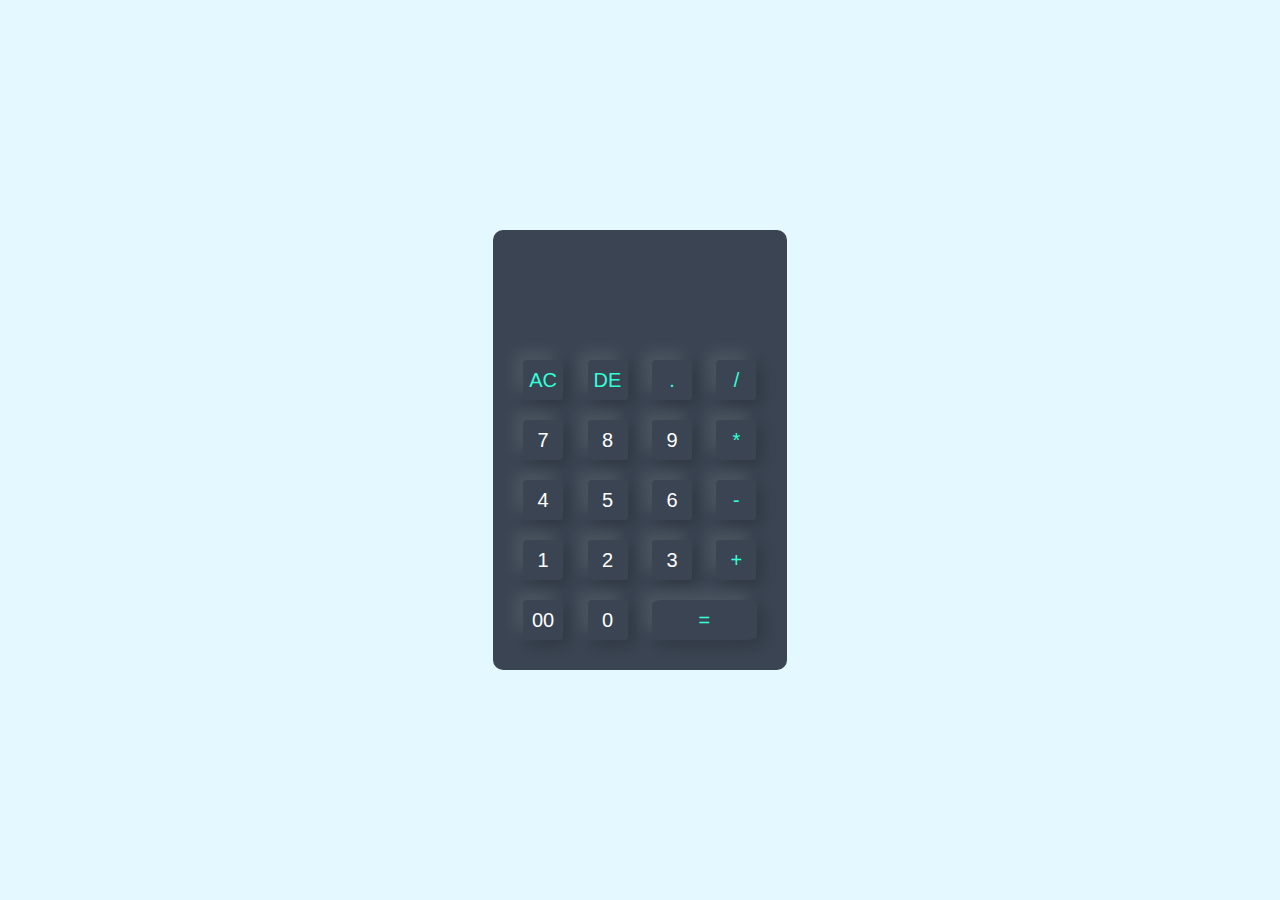
<file: Calculator/index.html>
<!DOCTYPE html>
<html lang="en">
<head>
    <meta charset="UTF-8">
    <meta name="viewport" content="width=device-width, initial-scale=1.0">
    <title>Calculator</title>
    <link rel="stylesheet" href="style.css">
</head>
<body>
    <div class="container">
    <div class="calculator">
<form>
        <div class="display">
            <input type="text" name="display">
        </div>
          <div>
            <input type="button" value="AC" onclick="display.value = '' " class="operator">
            <input type="button" value="DE" onclick="display.value = display.value.toString().slice(0,-1)" class="operator">
            <input type="button" value="." onclick="display.value += '.' " class="operator">
            <input type="button" value="/" onclick="display.value += '/' " class="operator">
        </div>
         <div>
            <input type="button" value="7" onclick="display.value += '7' ">
            <input type="button" value="8" onclick="display.value += '8' ">
            <input type="button" value="9" onclick="display.value += '9' ">
            <input type="button" value="*" onclick="display.value += '*' " class="operator">
        </div>
        <div>
            <input type="button" value="4" onclick="display.value += '4' ">
            <input type="button" value="5" onclick="display.value += '5' ">
            <input type="button" value="6" onclick="display.value += '6' ">
            <input type="button" value="-" onclick="display.value += '-' " class="operator">
        </div>
        <div>
            <input type="button" value="1" onclick="display.value += '1' ">
            <input type="button" value="2" onclick="display.value += '2' ">
            <input type="button" value="3" onclick="display.value += '3' ">
            <input type="button" value="+" onclick="display.value += '+' " class="operator">
        </div>
        <div>
            <input type="button" value="00" onclick="display.value += '00' ">
            <input type="button" value="0" onclick="display.value += '0' ">
            <input type="button" value="=" onclick="display.value=eval(display.value)"" class="equal operator" >
        </div>
</form>
    </div>
    </div>
</body>
</html>
</file>
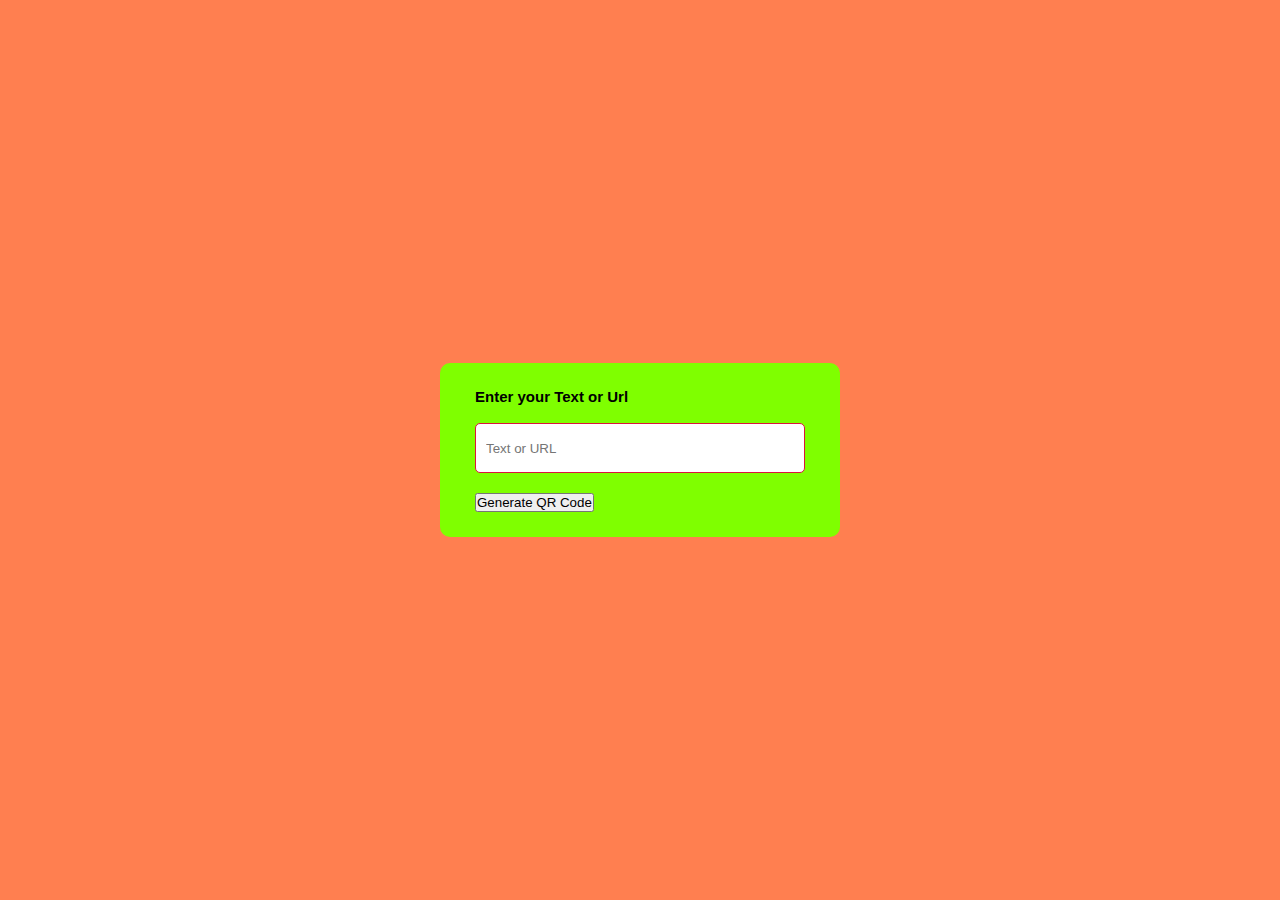
<file: start.html>
<!DOCTYPE html>
<html lang="en">
<head>
    <meta charset="UTF-8">
    <meta name="viewport" content="width=device-width, initial-scale=1.0">
    <title>QR Code Generator</title>
    <link rel="stylesheet" href="start.css">  
</head>
<body>
 <div class = "container"> 
    <p>Enter your Text or Url</p>
    <input type="text" placeholder="Text or URL">
    <button>Generate QR Code</button>
 </div>
</html>
</file>
<file: Calculator/style.css>
*{
    margin: 0;
    padding: 0;
    font-family: "Poppins" , sans-serif;
    box-sizing: border-box;
}
.container{
   width: 100%;
   height: 100vh;
   background: #e3f9ff;
   display: flex;
   align-items: center;
   justify-content: center;
   }
.calculator{
    background: #3a4452;
    padding: 20px;
    border-radius: 10px;
    
}
.calculator form input{
    border: 0;
    outline: 0;
    width: 40px;
    height: 40px;
    border-radius: 10%;
    box-shadow: -8px -8px 15px rgba(255, 255, 255, 0.1), 5px 5px 15px rgba(0, 0, 0, 0.2) ;
    background: transparent;
    font-size: 20px;
    color: #fff;
    cursor: pointer;
    margin: 10px;
}
form .display{
    display: flex;
    justify-content: flex-end;
    margin: 20px 0;
}
form .display input{
    text-align: right;
    flex: 1;
    font-size: 45px;
    box-shadow: none;

}
form input.equal{
    width: 105px;
}
form input.operator{
    color: #33ffd8;
}
</file>
<file: start.css>
*{
    margin: 0;
    padding: 0;
    font-family: 'Poppins' , sans-serif ;
    box-sizing: border-box;
}
body {
    background: coral;

}
.container {
    width: 400px;
    padding: 25px 35px ;
    position: absolute;
    top: 50%;
    left: 50%;
    transform: translate(-50%, -50%);
    background: chartreuse;
    border-radius: 10px;

}
 .container p{
    font-weight: 600;
    font-size: 15px;
    margin-bottom: 8px;

 }
 .container input{
    width: 100%;
    height: 50px;
    border: 1px solid crimson;
    outline: 0;
    padding: 10px;
    margin: 10px 0 20px;
    border-radius: 5px;
 }
 .container button{
    width: ;
    height: ;
    background: ;
    color: ;
    outline: ;
 }
</file>
